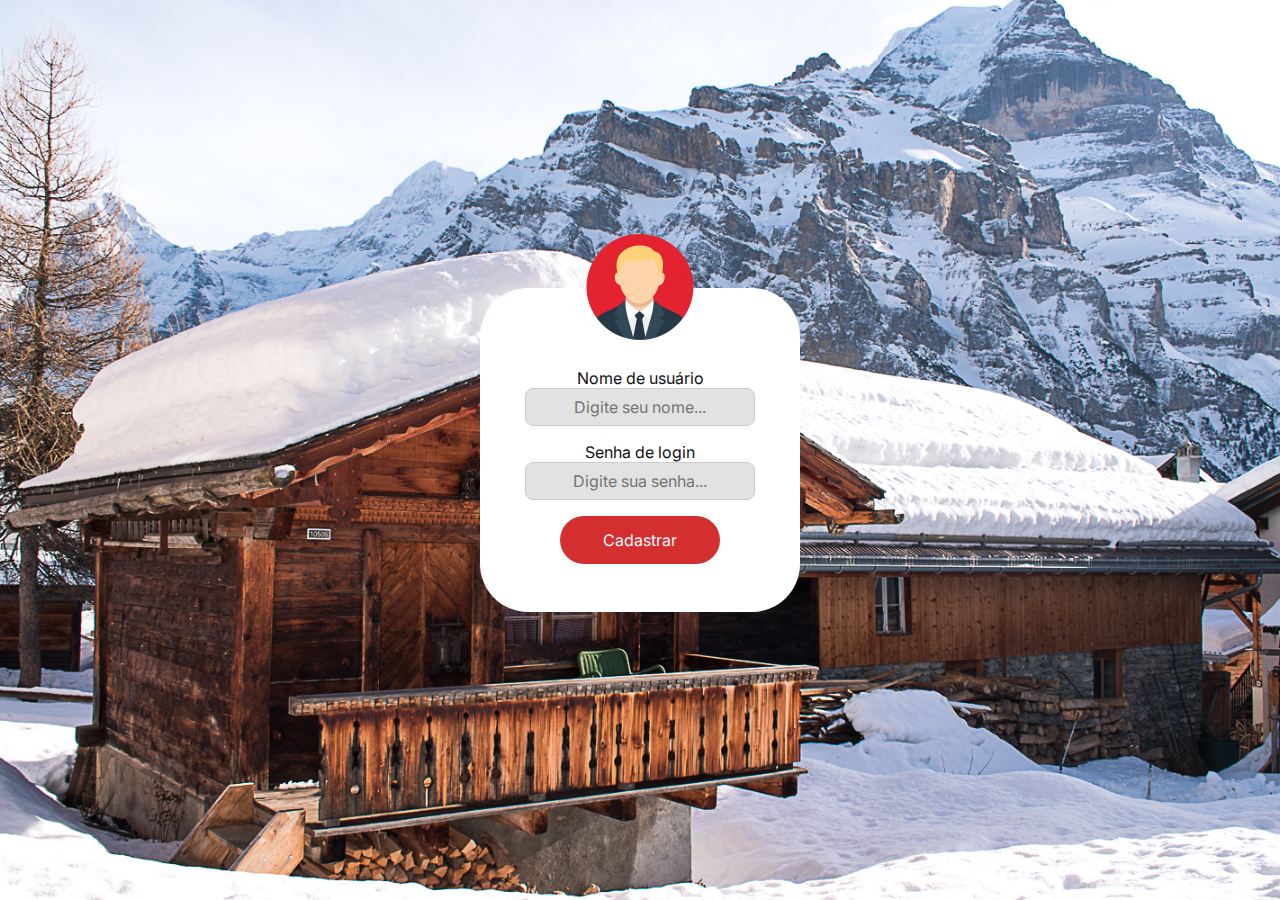
<file: index.html>
<!DOCTYPE html>
<html lang="pt-br">

<head>
  <meta charset="UTF-8">
  <meta name="viewport" content="width=device-width, initial-scale=1.0">
  <link rel="stylesheet" href="style.css">

  <link rel="preconnect" href="https://fonts.googleapis.com">
  <link rel="preconnect" href="https://fonts.gstatic.com" crossorigin>
  <link
    href="https://fonts.googleapis.com/css2?family=Inter:ital,opsz,wght@0,14..32,100..900;1,14..32,100..900&display=swap"
    rel="stylesheet">
    <title>Cadastro</title>
</head>

<body class=cadastro-page>

  <main>

    <form action="">
      <div class="quadrado">

        <div class="fotodeperfil">
          <img src="icone.png" alt="foto de perfil">
        </div>

        <fieldset>

          <div>
            <label for="namec">Nome de usuário</label>
            <input type="text" placeholder="Digite seu nome..." id="name" required>
          </div>

          <div>
            <label for="senhac">Senha de login</label>
            <input type="password" placeholder="Digite sua senha..." id="senha" required>
          </div>

          <div>
            <a href="login.html" id="botao"> Cadastrar </a>
          </div>

        </fieldset>

      </div>
    </form>

  </main>



</body>

</html>
</file>
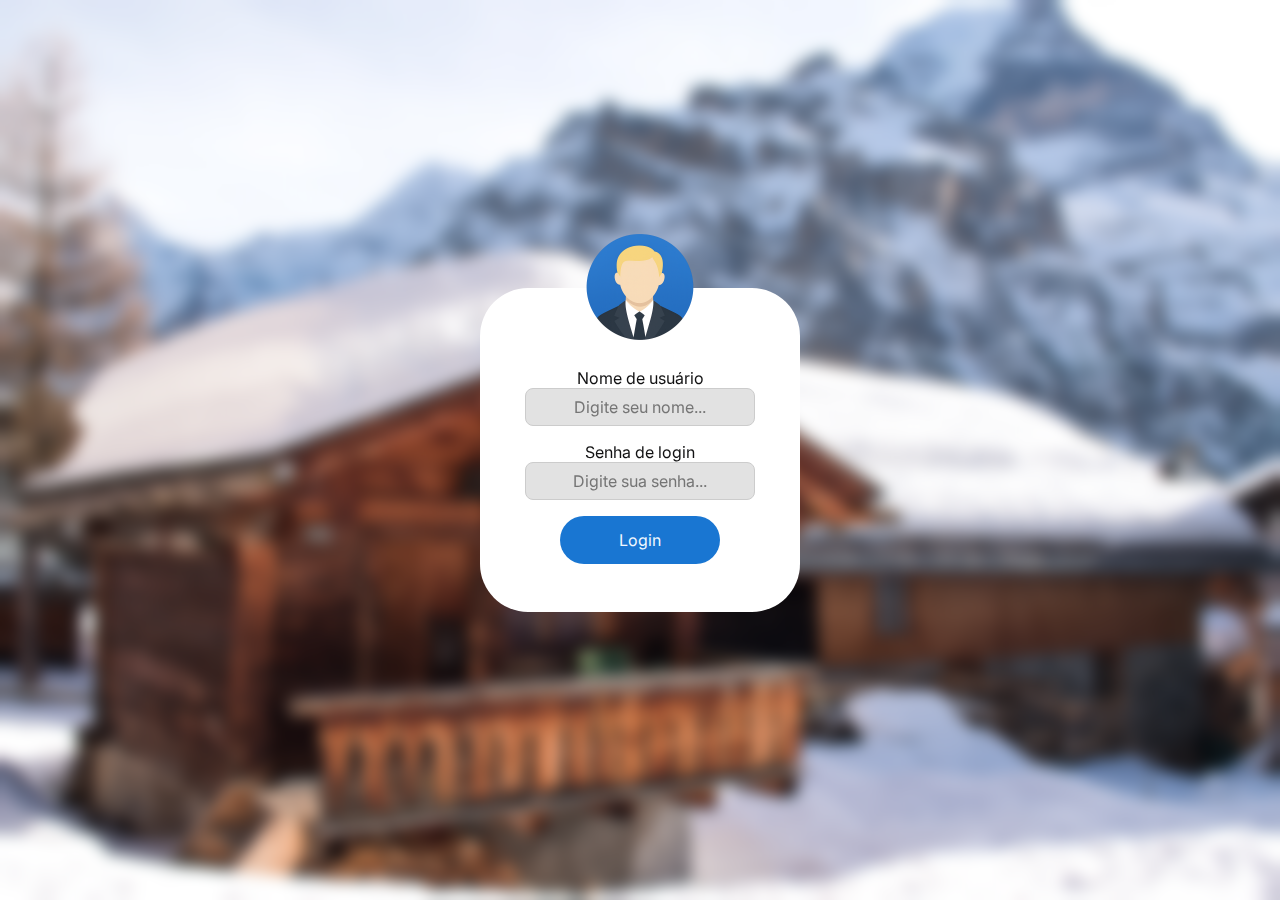
<file: login.html>
<!DOCTYPE html>
<html lang="pt-br">

<head>
  <meta charset="UTF-8">
  <meta name="viewport" content="width=device-width, initial-scale=1.0">
  <link rel="stylesheet" href="style.css">
  <link rel="preconnect" href="https://fonts.googleapis.com">
  <link rel="preconnect" href="https://fonts.gstatic.com" crossorigin>
  <link
    href="https://fonts.googleapis.com/css2?family=Inter:ital,opsz,wght@0,14..32,100..900;1,14..32,100..900&display=swap"
    rel="stylesheet">
  <title>Login</title>
</head>

<body class="login-page">

  <main>
    <form action="">
  <div class="quadrado">
        
    <div class="fotodeperfil">
      <img src="iconel.png" alt="foto de perfil">
    </div>

    <fieldset>

      <div>
        <label for="namel">Nome de usuário</label>
        <input type="text" placeholder="Digite seu nome..." id="name" required>
      </div>

      <div>
        <label for="senhal">Senha de login</label>
        <input type="password" placeholder="Digite sua senha..." id="senha" required>
      </div>

      <div>
        <a href="suiça.html" id="botaol">Login</a>
      </div>
      
    </div>
    </fieldset>

</form>
  </main>

</body>

</html>
</file>
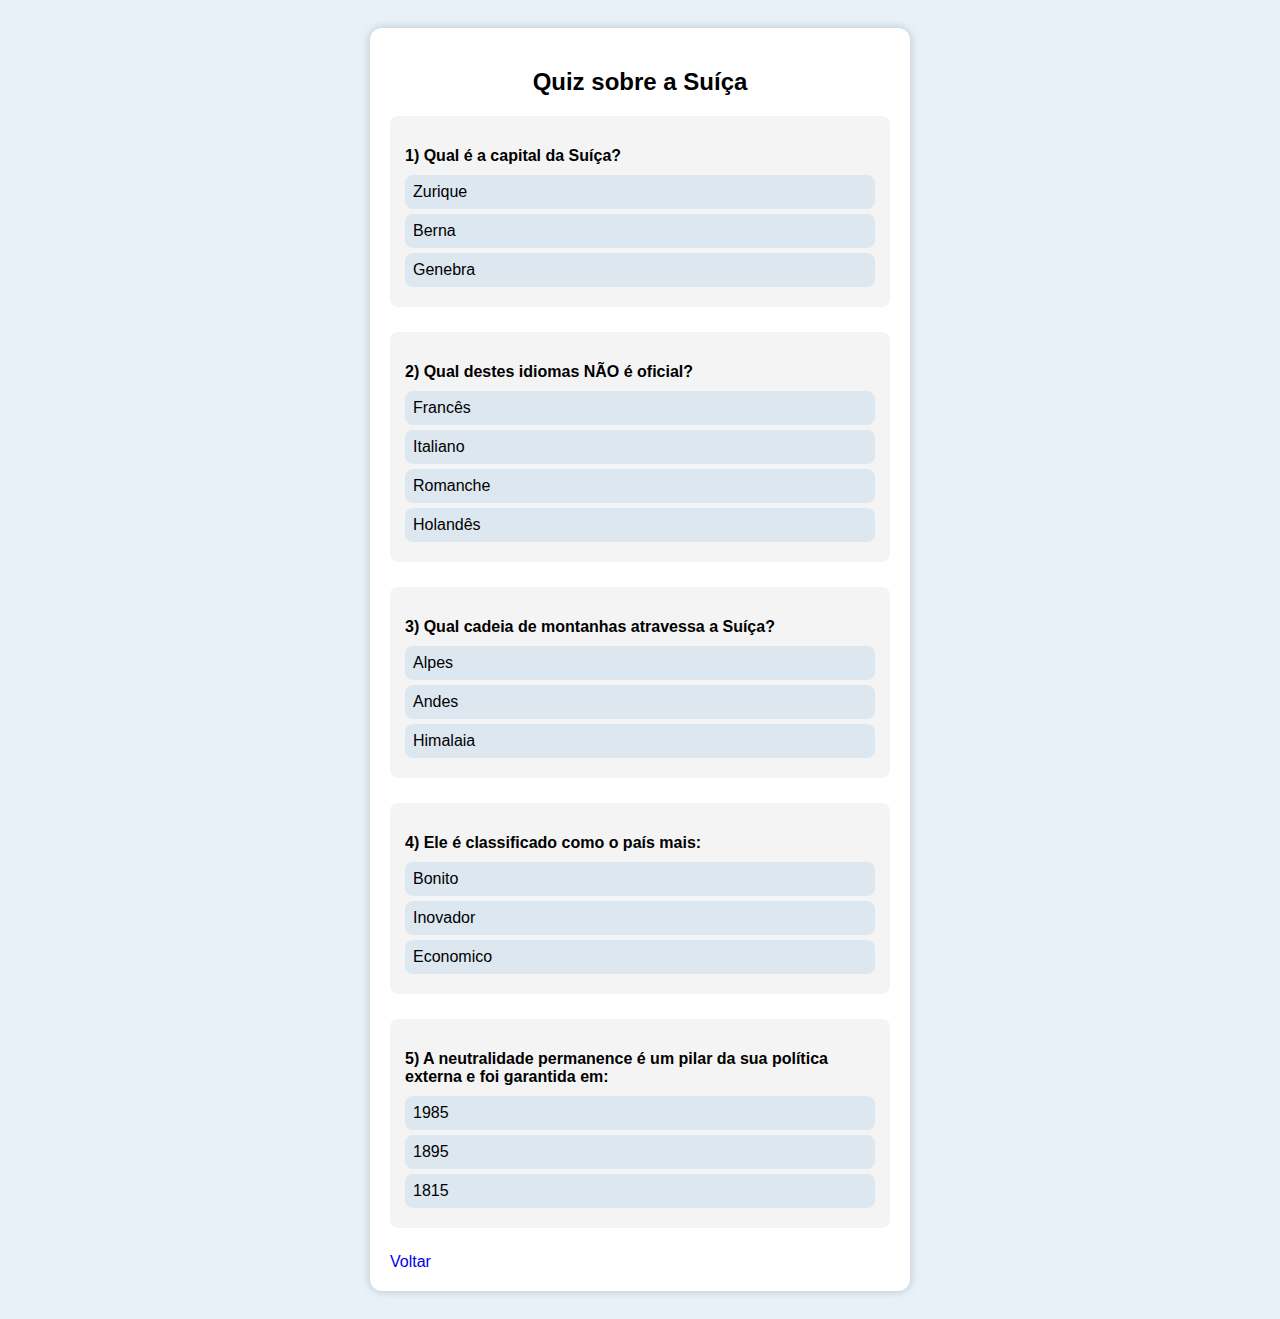
<file: quiz.html>
<!DOCTYPE html>
<html lang="pt-BR">
<head>
    <meta charset="UTF-8">
    <meta name="viewport" content="width=device-width, initial-scale=1.0">
    <title>Quiz Suíça</title>
    <link rel="stylesheet" href="quiz.css">
</head>
<body>

<div class="quiz">
    <h2>Quiz sobre a Suíça</h2>

  
    <div class="pergunta">
        <p>1) Qual é a capital da Suíça?</p>

        <input type="radio" id="p1a" name="p1" class="errado">
        <label for="p1a">Zurique</label>

        <input type="radio" id="p1b" name="p1" class="certo">
        <label for="p1b">Berna</label>

        <input type="radio" id="p1c" name="p1" class="errado">
        <label for="p1c">Genebra</label>
    </div>

  
    <div class="pergunta">
        <p>2) Qual destes idiomas NÃO é oficial?</p>

        <input type="radio" id="p2a" name="p2" class="errado">
        <label for="p2a">Francês</label>

        <input type="radio" id="p2b" name="p2" class="errado">
        <label for="p2b">Italiano</label>

        <input type="radio" id="p2c" name="p2" class="errado">
        <label for="p2c">Romanche</label>

        <input type="radio" id="p2d" name="p2" class="certo">
        <label for="p2d">Holandês</label>
    </div>

    
    <div class="pergunta">
        <p>3) Qual cadeia de montanhas atravessa a Suíça?</p>

        <input type="radio" id="p3a" name="p3" class="certo">
        <label for="p3a">Alpes</label>

        <input type="radio" id="p3b" name="p3" class="errado">
        <label for="p3b">Andes</label>

        <input type="radio" id="p3c" name="p3" class="errado">
        <label for="p3c">Himalaia</label>
    </div>
    
    <div class="pergunta">
        <p>4) Ele é classificado como o país mais:</p>
        
        <input type="radio" id="p4a" name="p4" class="errado">
        <label for="p4a">Bonito</label>
        
        <input type="radio" id="p4b" name="p4" class="certo">
        <label for="p4b">Inovador</label>
        
        <input type="radio" id="p4c" name="p4" class="errado">
        <label for="p4c">Economico</label>
    </div>

    <div class="pergunta">
        <p>5) A neutralidade permanence é um pilar da sua política externa e foi garantida em:</p>

        <input type="radio" id="p5a" name="p5" class="errado">
        <label for="p5a">1985</label>

        <input type="radio" id="p5b" name="p5" class="errado">
        <label for="p5b">1895</label>

        <input type="radio" id="p5c" name="p5" class="certo">
        <label for="p5c">1815</label>
    </div>
    
    <a href="suiça.html">Voltar</a>

</div>

</body>
</html>
</file>
<file: style.css>
* {
    color: rgb(18, 18, 19);
    text-align: center;
    margin: 0;
    padding: 0;
    box-sizing: border-box;
    font-family: "Inter", sans-serif;
}


body.cadastro-page {
    background-image: url('DSC_0298.jpg');
    background-size: cover;
    background-position: center;
}

body.login-page {
    position: relative;
    min-height: 100vh;
    display: flex;
    justify-content: center;
    align-items: center;
    margin: 0;
    padding: 0;
    background-image: url('DSC_0298.jpg');
    background-size: cover;
    background-position: center;
}

body.login-page::before {
    content: "";
    position: absolute;
    top: 0;
    left: 0;
    width: 100%;
    height: 100%;
    backdrop-filter: blur(8px);
    -webkit-backdrop-filter: blur(8px);
    z-index: 0;
}

main {
    display: flex;
    justify-content: center;
    align-items: center;
    min-height: 100vh;
}

fieldset {
    display: flex;
    flex-direction: column;
    justify-content: flex-start;
    align-items: center;
    width: 20rem;
    padding-top: 1rem;
    padding-bottom: 1rem;
    padding-inline: 2rem;
    gap: 1rem;
    border-radius: 3rem;
    position: relative;
    border: none;
}



input[type="text"],
input[type="password"] {
    background-color: #e2e2e2;
    color: gray;
    border: 1px solid #ccc;
    border-radius: .5rem;
    padding: 0.5rem 1rem;
    width: 90%;
    font-size: 1rem;
}

#botao {
    background-color: #D32F2F;
    color: aliceblue;
    border: none;
    border-radius: 1.5rem;
    width: 10rem;
    line-height: 3rem;
    cursor: pointer;
    font-size: 1rem;
    transition: 0.4s;
}

#botao {
    display: inline-block;
    text-decoration: none;
}

#botaol {
    background-color: #1976D2;
    color: aliceblue;
    border: none;
    border-radius: 1.5rem;
    width: 10rem;
    line-height: 3rem;
    cursor: pointer;
    font-size: 1rem;
    transition: 0.4s;
}

#botaol {
    display: inline-block;
    text-decoration: none;
}

#botaol:hover {
    background-color: #0c4280;
  }

#botao:hover {
    background-color: #B71C1C;
  }



.quadrado {
    background-color: white;
    padding-top: 4rem;
    padding-bottom: 2rem;
    padding-inline: 2rem;
    width: 20rem;
    border-radius: 3rem;
    display: flex;
    flex-direction: column;
    align-items: center;
    gap: 1rem;
    position: relative;
    z-index: 1;
}

.fotodeperfil {
    position: absolute;
    top: -4rem;
    display: flex;
    justify-content: center;
}

.fotodeperfil img {
    width: 8rem;
    border-radius: 50%;
}
</file>
<file: quiz.css>
body {
    font-family: Arial, sans-serif;
    background: #e8f1f8;
    padding: 20px;
}

.quiz {
    background: white;
    max-width: 500px;
    margin: auto;
    padding: 20px;
    border-radius: 12px;
    box-shadow: 0 0 10px rgba(0,0,0,0.2);
}

h2 {
    text-align: center;
    margin-bottom: 20px;
}

.pergunta {
    margin-bottom: 25px;
    padding: 15px;
    background: #f4f4f4;
    border-radius: 8px;
}

.pergunta p {
    font-weight: bold;
    margin-bottom: 10px;
}

label {
    display: block;
    background: #dde7f0;
    padding: 8px;
    border-radius: 8px;
    margin: 5px 0;
    cursor: pointer;
    transition: 0.2s;
}

input[type="radio"] {
    display: none;
}



input.certo:checked + label {
    background: #8cd48a;
}

input.errado:checked + label {
    background: #e48a8a;
}


a{
    text-decoration: none;
}
</file>
